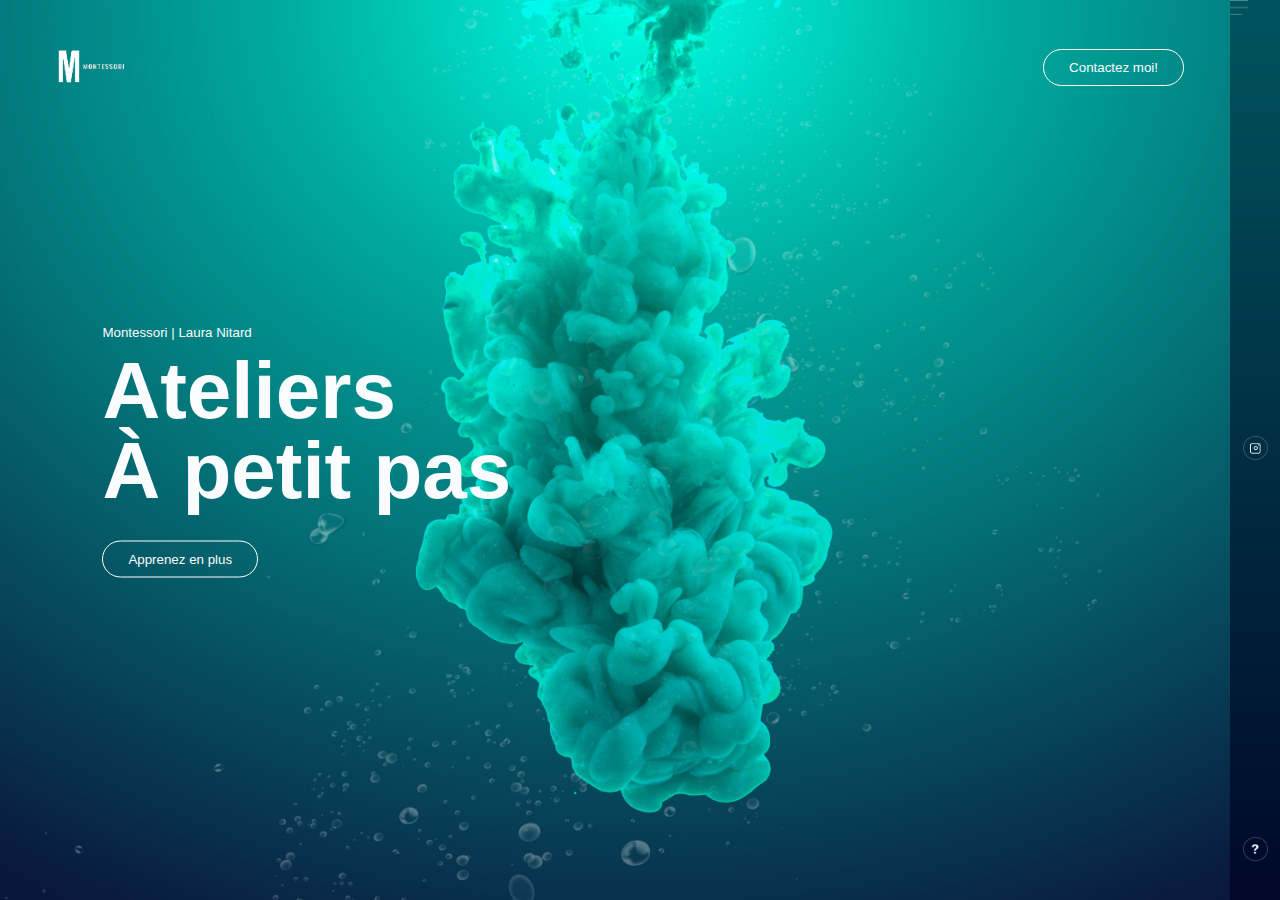
<file: index.html>
<!DOCTYPE html>
<html lang="en">
<head>
    <meta name="viewport" content="width=device-width, initial-scale=1.0">
    <meta charset="UTF-8">
    <meta http-equiv="X-UA-Compatible" content="IE=edge">
    <meta name="viewport" content="width=device-width, initial-scale=1.0">
    <title>Atelier montessori / Laura Nitard</title>
    <link rel="stylesheet" href="style.css"
</head>
<body>
    <div  class="hero">
    <div class="navbar">
        <img src="images/logo.png" class="logo">
        <a href="sollala.github.io/contact.html">
        <button type="button">Contactez moi!</button>
    </a>
     </div>
     <div class="content">
        <small>Montessori | Laura Nitard</small>
        <h1>Ateliers <br>À petit pas</h1>
        <a href="sollala.github.io/learnmore.html">
            <button type="button" >Apprenez en plus</button>
          </a>
          
     </div>

     <div class="side-bar">
        <img src="images/menu.png" class="menu">

        <div class="social-links">
            <a href="https://www.instagram.com/ateliers_montessori"target="_blank">
              <img src="images/ig.png" >
            </a>
        </div>
          
<div class="useful-links">
    <a href="sollala.github.io/info.html">
    <img src="images/info.png" >

</div>
</div>



<div class="bubbles">
    <img src="images/bubble.png">
    <img src="images/bubble.png">
    <img src="images/bubble.png">
    <img src="images/bubble.png">
    <img src="images/bubble.png">
    <img src="images/bubble.png">

    </div>
    
</body>
</html>
</file>
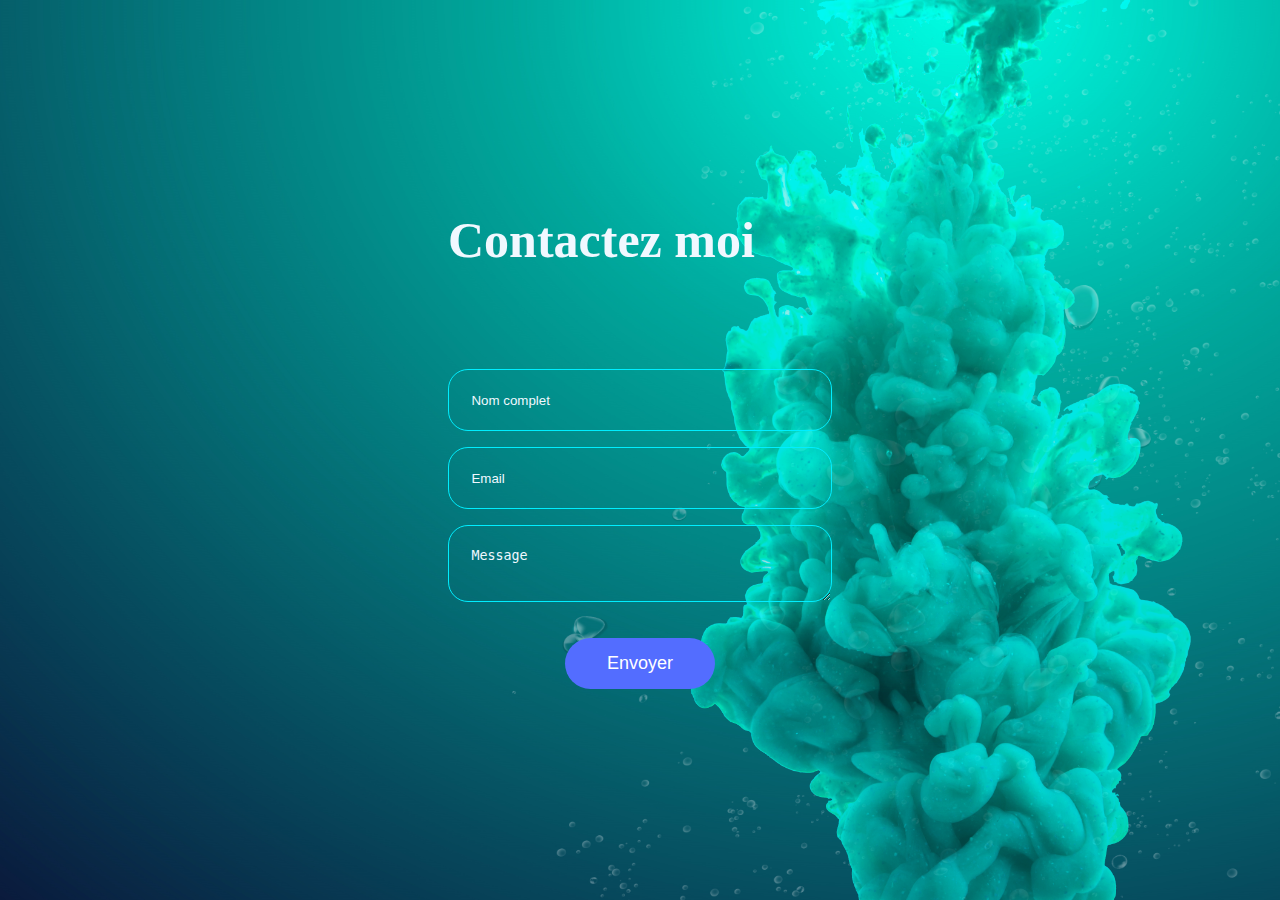
<file: contact.html>
<!DOCTYPE html>
<!DOCTYPE html>
<html lang="en">
<head>
    <meta charset="UTF-8">
    <meta http-equiv="X-UA-Compatible" content="IE=edge">
    <meta name="viewport" content="width=device-width, initial-scale=1.0">
    <title>CONTACT</title>
    <link rel="stylesheet" href="contact.css">
</head>
<body>

    <div class="container">
     <h1> Contactez moi </h1>
    <form action="https://formspree.io/f/moqzqnwj" method="POST">
          <input type="text" name="Prenom" placeholder="Nom complet" required>
          <input type="email" name="Email" placeholder="Email" required>
<textarea name="Message" placeholder="Message" required></textarea>
<button type="submit">Envoyer</button>
</form>
</div>
</body>
</html>
</file>
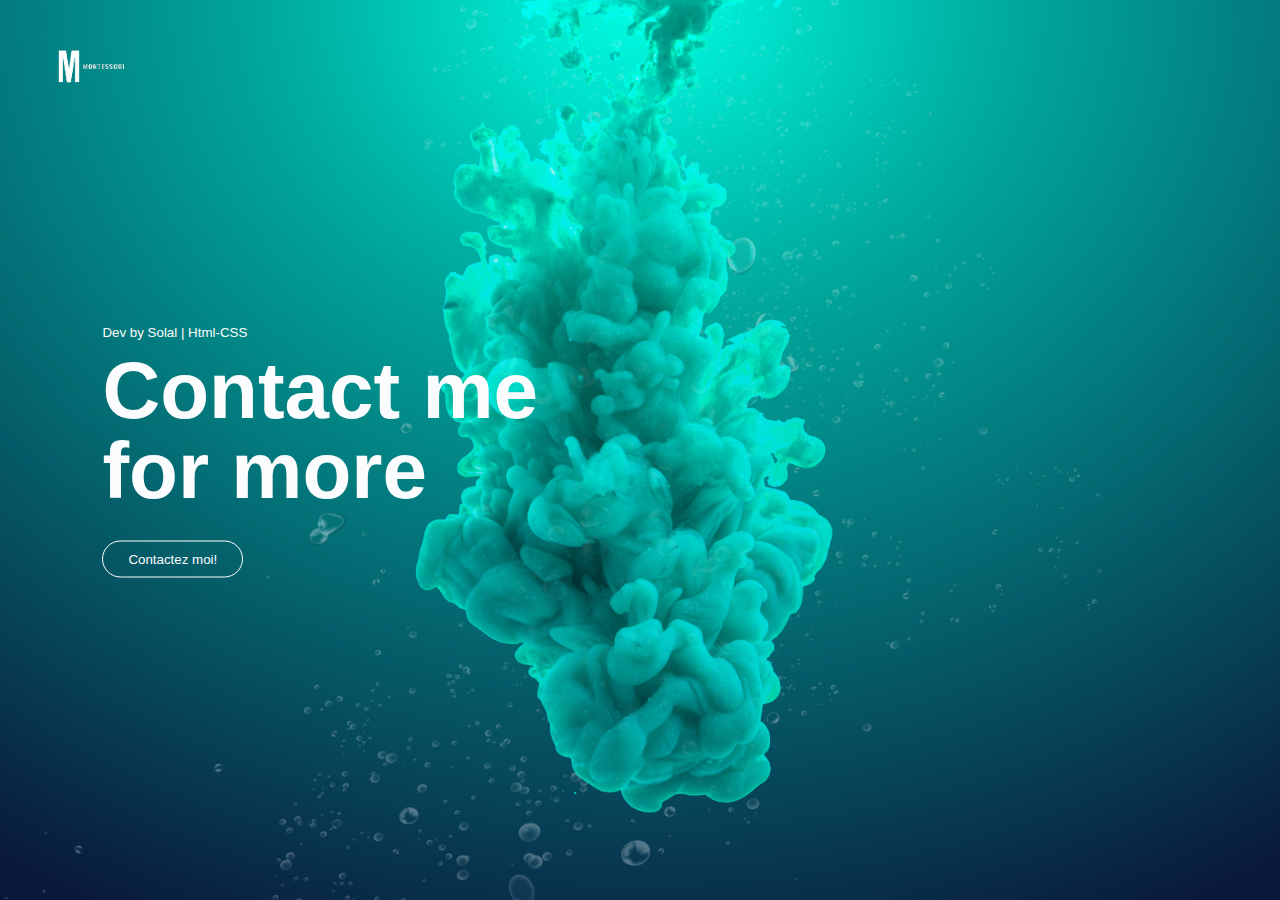
<file: info.html>
<!DOCTYPE html>
<html lang="en">
<head>
    <meta name="viewport" content="width=device-width, initial-scale=1.0">
    <meta charset="UTF-8">
    <meta http-equiv="X-UA-Compatible" content="IE=edge">
    <meta name="viewport" content="width=device-width, initial-scale=1.0">
    <title>Atelier montessori / Laura Nitard</title>
    <link rel="stylesheet" href="style.css"
</head>
<body>
    <div  class="hero">
    <div class="navbar">
        <img src="images/logo.png" class="logo">
     </div>
     <div class="content">
        <small>Dev by Solal | Html-CSS</small>
        <h1>Contact me<br>for more</h1>
        <a href="https://instagram.com/solal.grg">
            <button type="button">Contactez moi!</button>
        </a>  
        </div>
<div class="bubbles">
    <img src="images/bubble.png">
    <img src="images/bubble.png">
    <img src="images/bubble.png">
    <img src="images/bubble.png">
    <img src="images/bubble.png">
    <img src="images/bubble.png">

    </div>
    
</body>
</html>
</file>
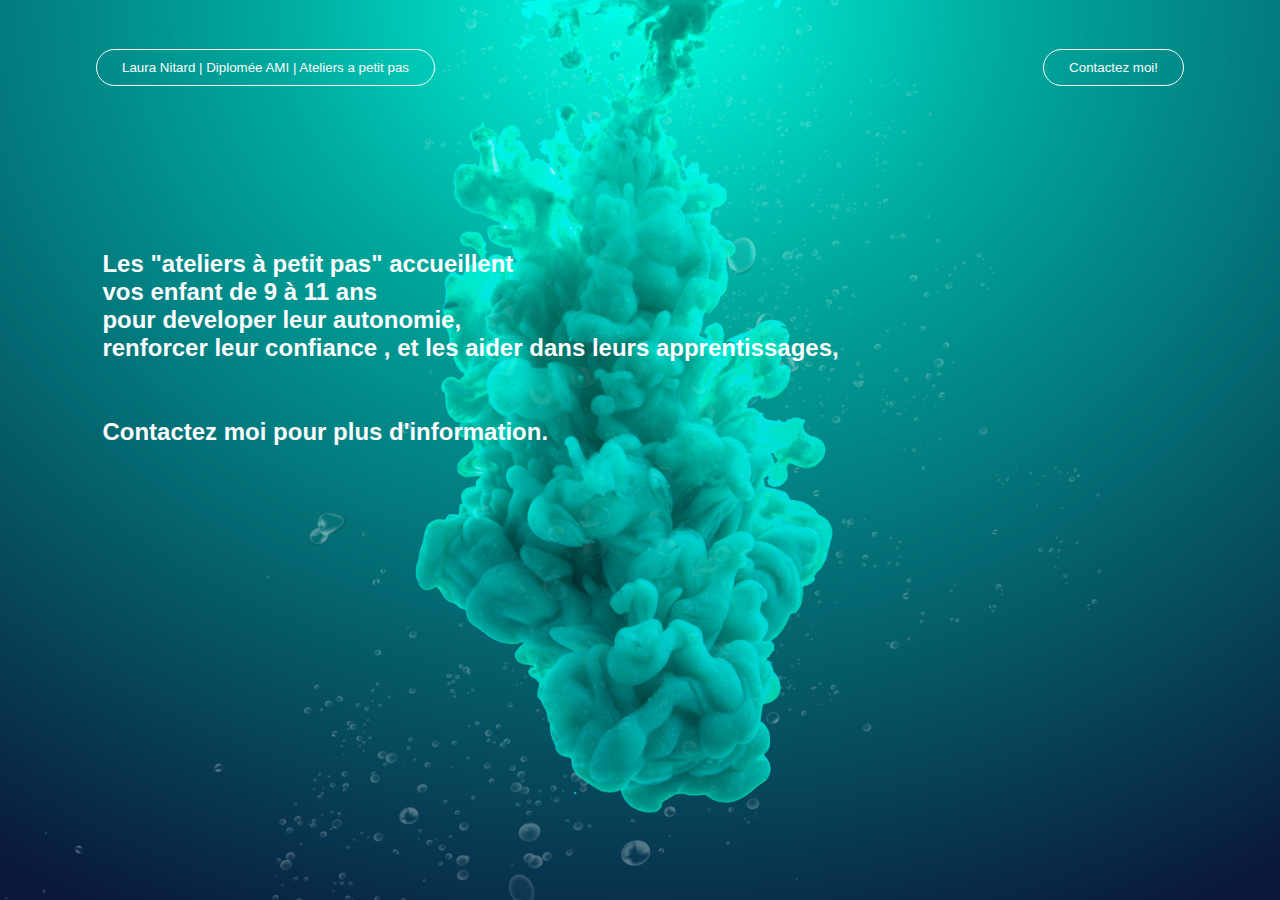
<file: learnmore.html>
<!DOCTYPE html>
<html lang="en">
<head>
    <meta name="viewport" content="width=device-width, initial-scale=1.0">
    <meta charset="UTF-8">
    <meta http-equiv="X-UA-Compatible" content="IE=edge">
    <meta name="viewport" content="width=device-width, initial-scale=1.0">
    <title>Atelier montessori / Laura Nitard</title>
    <link rel="stylesheet" href="style.css"
</head>
<body>
    <div  class="hero">
    <div class="navbar">
        
        <button type="button">Laura Nitard | Diplomée AMI | Ateliers a petit pas</button>
           <a href="https://lauranitard.github.io/ateliersmontessori/contact.html">
        <button type="button">Contactez moi!</button>
    </a>
     </div>
     <div class="content">
        <h2>Les "ateliers à petit pas" accueillent<br>vos enfant 
            de 9 à 11 ans <br> pour developer leur autonomie,<br> renforcer leur confiance
       , et les aider dans leurs apprentissages, <br> <br> <br> Contactez moi pour plus d'information.
        </h2>
          
     </div>
<div class="bubbles">
    <img src="images/bubble.png">
    <img src="images/bubble.png">
    <img src="images/bubble.png">
    <img src="images/bubble.png">
    <img src="images/bubble.png">
    <img src="images/bubble.png">
    <img src="images/bubble.png">

    </div>
    
</body>
</html>
</file>
<file: style.css>
*{
    margin : 0;
    padding : 0;
    font-family: sans-serif;
}

.hero{
     width: 100%;
     height: 100vh;
     background-image: url(images/background.png);
     background-size: cover;
     background-position: center;
     position: relative;
     overflow: hidden;
    
}

.logo { 
    width: 150px;
    cursor: pointer;
    margin-left: -80px;
}
.navbar {
    width: 85%;
    height: 15%;
    margin: auto;
    display: flex;
    align-items: center;
    justify-content: space-between;
}


button {
      color: #fbfcfd;
      padding: 10px 25px;
      background: transparent;
      border: 1px solid #fff;
      border-radius: 20px;
      outline: none;
      cursor: pointer;
    
}

button:hover{
    transform: scale(1.1);
    background: linear-gradient(rgba(11, 116, 253, 0.4),
     rgb(70, 0, 235));
  }
  .social-links img:hover {
    transform: scale(1.2);
  }
  .useful-links img:hover {
    transform: scale(1.2);
  }

.content {

    color: #fbfcfd;
    position: absolute;
    top: 50%;
    left: 8%;
    transform: translateY(-50%);
    z-index: 2;
}

h1 {
    margin: 10px 0 30px;
    font-size: 80px;
    line-height: 80px;

 }
 .side-bar{
    width: 50px;
    height: 100vh;
    top: 0;
    bottom: 0;
    background: linear-gradient(#00545d, #000729);
    position: absolute;
    right: 0;
    top: 0;
    
}
.menu{
    display: block;
    width:18px ;
    margin:0;
    cursor: pointer;

}

.social-links img, .useful-links img{
    width: 25px;
    margin: 5px auto;
    cursor: pointer;
}

.social-links{
    width: 50px;
    text-align: center;
    position: absolute;
    top: 50%;
   transform:translateY(-50%)

}

.useful-links{
    width: 50px;
    text-align: center;
    position: absolute;
   bottom: 30px;
   margin-right: -225px;
}

.bubbles img{
    width: 40px;
    animation: bubble 7s linear infinite;
}

.bubbles{
    width: 100%;
    display: flex;
    align-items: center;
    justify-content: space-around;
    position: absolute;
    bottom: -70px;
}
h2{
    margin-top: -200px;
}

@keyframes bubble{
    0%{
        transform: translateY(0);
        opacity: 0;
    }
    50%{
       
        opacity: 1;
    }
    70%{
        
        opacity: 1;
    }
    100%{
        transform: translateY(-80vh);
        opacity: 0;
    }
}

.bubbles img:nth-child(1){
   animation-delay: 2s;
}
.bubbles img:nth-child(2){
    animation-delay: 1s;
 }
 .bubbles img:nth-child(3){
    animation-delay: 3s;
    width: 25px;
 }
 .bubbles img:nth-child(4){
    animation-delay: 4s;
 }
 .bubbles img:nth-child(5){
    animation-delay: 3s;
 }
 .bubbles img:nth-child(6){
    animation-delay: 6s;
    width: 20px;
 }
 .bubbles img:nth-child(7){
    animation-delay: 7s;
    width: 35px;
 }

 @media screen and (max-width: 600px)
 {
    h1{
    font-size: 36px;
    line-height: 50px;
}
h2{
    padding: 100;
    margin: -80px 0 0;
}
.logo { 
    margin-left: -50px;
}
.side-bar{
    width: 100%;
    height: 50px;
    top: auto;
    bottom: 0;
    display: flex;
    align-items: center;
    justify-content: space-between;
    padding: 0 10px;
    box-sizing: border-box;
}
.social-links{
    width: auto;
    position: unset;
   transform:none;
   display: flex;
}

.useful-links{
    width: auto;
    position: unset;
    margin-right: -115px;
}
.menu{
    width: 18px;
}
.hero{
    background-image:linear-gradient(#000e2e, #004f5a);
} }
</file>
<file: contact.css>
* {
    margin: 0;
    padding: 0;
    outline: 0;
    border: 0;
}

body{
    height: 100vh;
    font-family: 'Franklin Gothic Medium';
    display: grid;
    place-items: center;
    background-image: url(images/background.png)
    
}
.option{
    font-family: Arial, Helvetica, sans-serif;
}
h1{
    color: aliceblue;
    align-items: center;
    font-weight: bold;
    font-size: 50px;
}


form{
    display: flex;
    flex-direction: column;
    width: 24rem;
    gap: 1rem;
    margin-top: 100px;
}
input, select, textarea{
    padding: 1.4rem;
    background: transparent;
    border: 1px solid rgb(0, 238, 255);
    border-radius: 20px;
    color: aliceblue;
}


button {
    padding: 15px;
background-color: #536dff;
color: rgb(255, 255, 255);
font-size: 18px;
border: 0;
outline: none;
cursor: pointer;
width: 150px;
margin: 20px auto 0;
border-radius: 30px;
}
select {
    background-color:  transparent;
  
 }
 .option {
    border-radius: 5px;
  }
  button:hover{
    transform: scale(1.1);
    background: linear-gradient(rgba(11, 116, 253, 0.4),
     rgb(70, 0, 235));
  }
  form input[name="Prenom"]::placeholder {
    color: black;
  }
  
  form input[name="Email"]::placeholder {
    color: black;
  }
  
  form textarea[name="Message"]::placeholder {
    color: black;
  }
 
 
  
  
  

@media only screen and (max-width: 600px) {
    form {
      width: 90%;
    }
    body{
        background-image:linear-gradient(#000e2e,
        #004f5a);
    }
  }
  form input[name="Prenom"]::placeholder {
    color: aliceblue;
  }
  
  form input[name="Email"]::placeholder {
    color: aliceblue;
  }
  
  form textarea[name="Message"]::placeholder {
    color: aliceblue;
  }
  














 }
</file>
